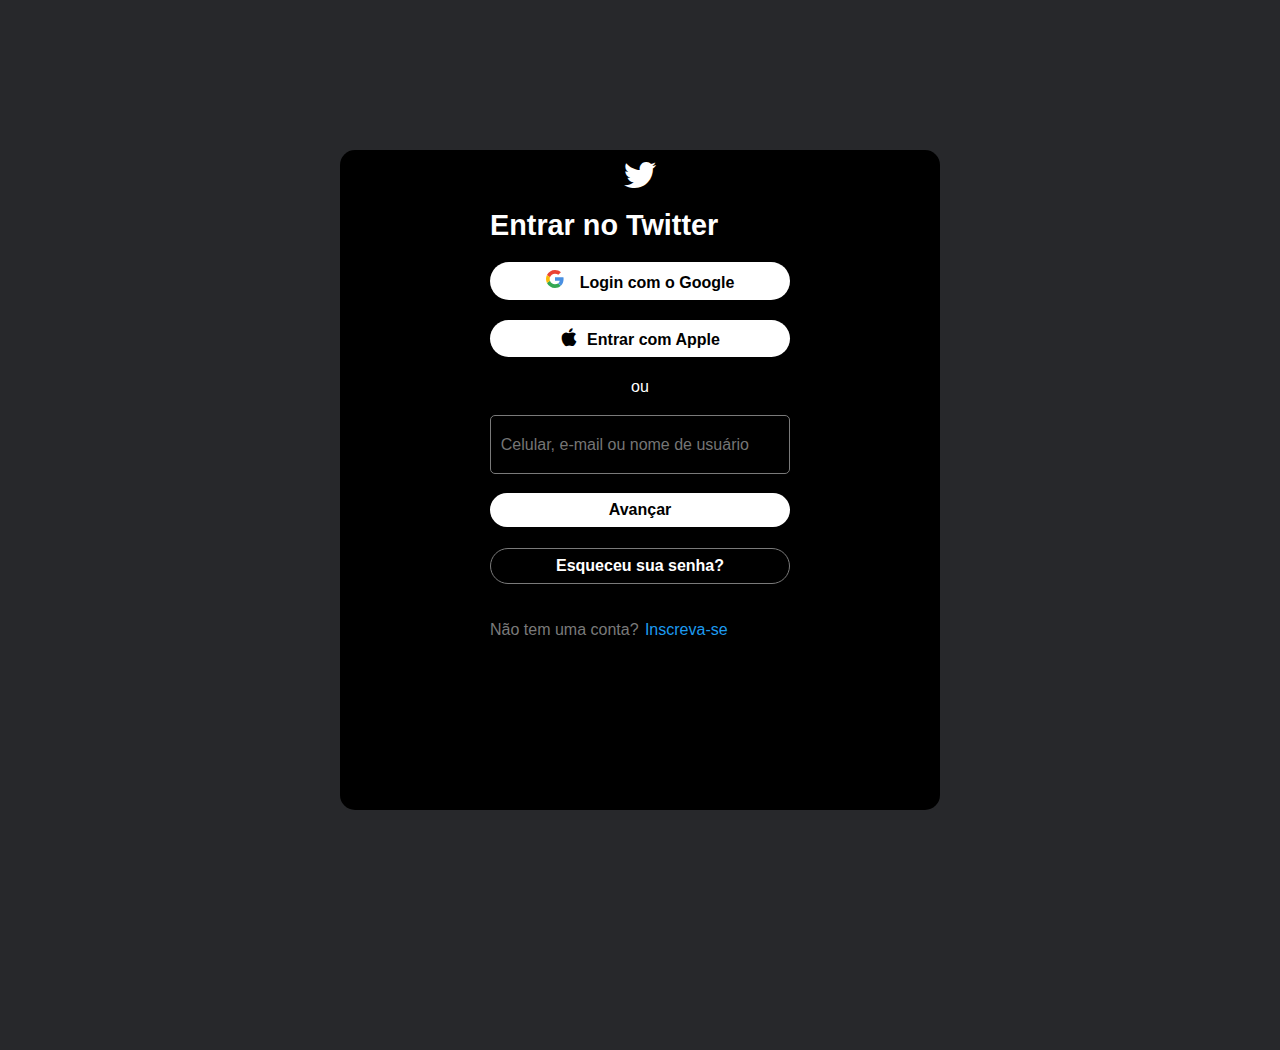
<file: index.html>
<!DOCTYPE html>
<html lang="en">

<head>
    <meta charset="UTF-8">
    <meta http-equiv="X-UA-Compatible" content="IE=edge">
    <meta name="viewport" content="width=device-width, initial-scale=1.0">
    <meta name="Author" content="Gabriel Moura">
    <link rel="stylesheet" href="./icons/style.css">
    <link rel="stylesheet" href="./font-awesome/css/all.min.css">
    <link rel="stylesheet" href="style.css">
    <title>Twitter</title>
</head>

<body>
    <section class="section">

        <article class="login_card">

            <span class="icon-twitter"></span>

            <h1>Entrar no Twitter</h1>

            <a href="#" class="button_link login"><span class="span-google"><img class='google_icon'
                        src="./google-svgrepo-com.svg" alt="google-icon"></span>Login com o Google</a>

            <a href="#" class="button_link login"><span class="icon-appleinc"></span>Entrar com Apple</a>
            <span>ou</span>

            <label class="label" for="user">
                <input type="email" id="user" placeholder="Celular, e-mail ou nome de usuário">
            </label>

            <a href="#" class="button_link login">Avançar</a>
            <a href="#" class="button_link forgot-password">Esqueceu sua senha?</a>

            <p>Não tem uma conta?<a href="#" class="sing-in">Inscreva-se</a></p>
        </article>

    </section>
</body>

</html>
</file>
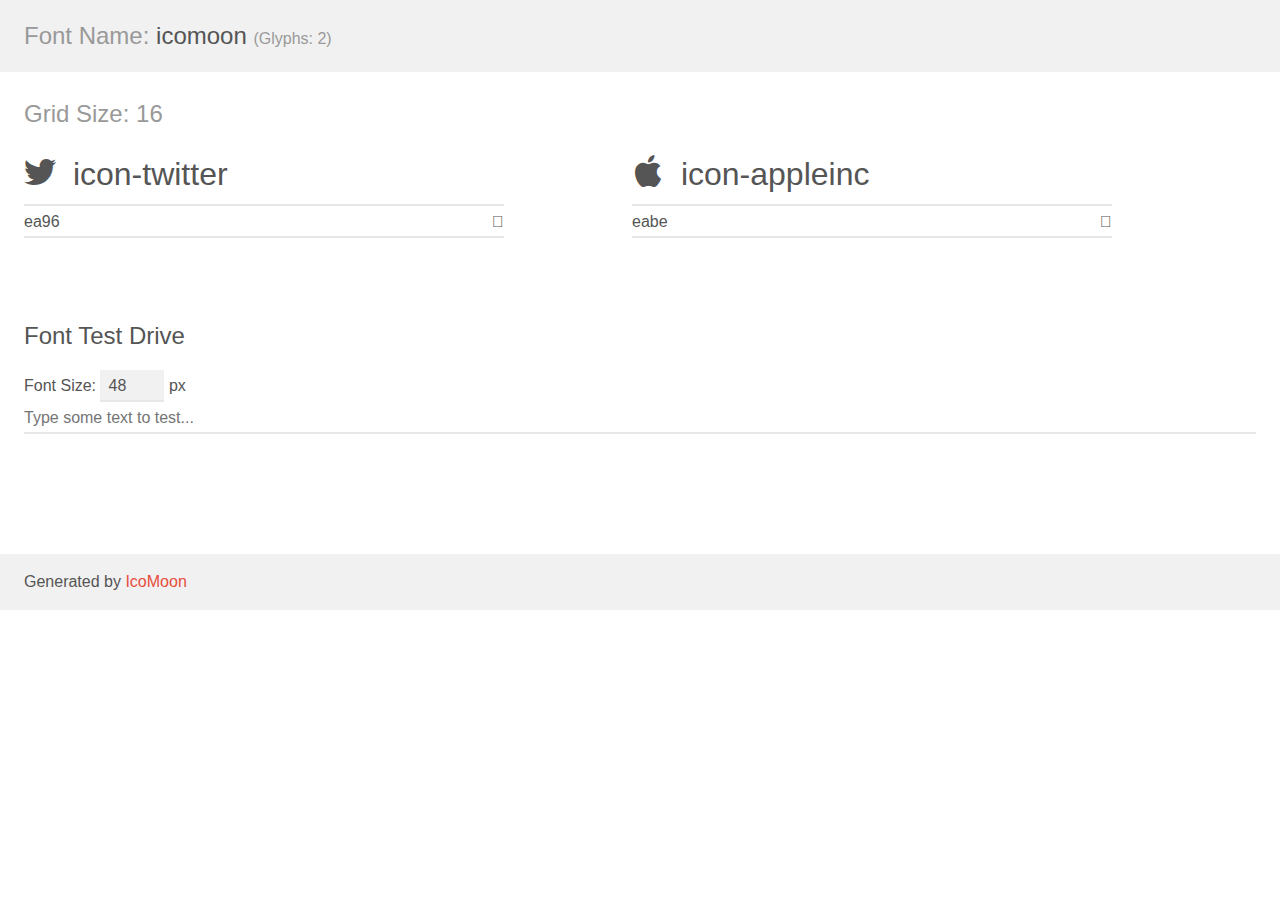
<file: icons/demo.html>
<!doctype html>
<html>
<head>
    <meta charset="utf-8">
    <title>IcoMoon Demo</title>
    <meta name="description" content="An Icon Font Generated By IcoMoon.io">
    <meta name="viewport" content="width=device-width, initial-scale=1">
    <link rel="stylesheet" href="demo-files/demo.css">
    <link rel="stylesheet" href="style.css"></head>
<body>
    <div class="bgc1 clearfix">
        <h1 class="mhmm mvm"><span class="fgc1">Font Name:</span> icomoon <small class="fgc1">(Glyphs:&nbsp;2)</small></h1>
    </div>
    <div class="clearfix mhl ptl">
        <h1 class="mvm mtn fgc1">Grid Size: 16</h1>
        <div class="glyph fs1">
            <div class="clearfix bshadow0 pbs">
                <span class="icon-twitter"></span>
                <span class="mls"> icon-twitter</span>
            </div>
            <fieldset class="fs0 size1of1 clearfix hidden-false">
                <input type="text" readonly value="ea96" class="unit size1of2" />
                <input type="text" maxlength="1" readonly value="&#xea96;" class="unitRight size1of2 talign-right" />
            </fieldset>
            <div class="fs0 bshadow0 clearfix hidden-true">
                <span class="unit pvs fgc1">liga: </span>
                <input type="text" readonly value="twitter, brand16" class="liga unitRight" />
            </div>
        </div>
        <div class="glyph fs1">
            <div class="clearfix bshadow0 pbs">
                <span class="icon-appleinc"></span>
                <span class="mls"> icon-appleinc</span>
            </div>
            <fieldset class="fs0 size1of1 clearfix hidden-false">
                <input type="text" readonly value="eabe" class="unit size1of2" />
                <input type="text" maxlength="1" readonly value="&#xeabe;" class="unitRight size1of2 talign-right" />
            </fieldset>
            <div class="fs0 bshadow0 clearfix hidden-true">
                <span class="unit pvs fgc1">liga: </span>
                <input type="text" readonly value="apple, brand53" class="liga unitRight" />
            </div>
        </div>
    </div>

    <!--[if gt IE 8]><!-->
    <div class="mhl clearfix mbl">
        <h1>Font Test Drive</h1>
        <label>
            Font Size: <input id="fontSize" type="number" class="textbox0 mbm"
            min="8" value="48" />
            px
        </label>
        <input id="testText" type="text" class="phl size1of1 mvl"
        placeholder="Type some text to test..." value=""/>
        <div id="testDrive" class="icon-" style="font-family: icomoon">&nbsp;
        </div>
    </div>
    <!--<![endif]-->
    <div class="bgc1 clearfix">
        <p class="mhl">Generated by <a href="https://icomoon.io/app">IcoMoon</a></p>
    </div>

    <script src="demo-files/demo.js"></script>
</body>
</html>
</file>
<file: icons/style.css>
@font-face {
  font-family: 'icomoon';
  src:  url('fonts/icomoon.eot?aq6tyo');
  src:  url('fonts/icomoon.eot?aq6tyo#iefix') format('embedded-opentype'),
    url('fonts/icomoon.ttf?aq6tyo') format('truetype'),
    url('fonts/icomoon.woff?aq6tyo') format('woff'),
    url('fonts/icomoon.svg?aq6tyo#icomoon') format('svg');
  font-weight: normal;
  font-style: normal;
  font-display: block;
}

[class^="icon-"], [class*=" icon-"] {
  /* use !important to prevent issues with browser extensions that change fonts */
  font-family: 'icomoon' !important;
  speak: never;
  font-style: normal;
  font-weight: normal;
  font-variant: normal;
  text-transform: none;
  line-height: 1;

  /* Better Font Rendering =========== */
  -webkit-font-smoothing: antialiased;
  -moz-osx-font-smoothing: grayscale;
}

.icon-twitter:before {
  content: "\ea96";
}
.icon-appleinc:before {
  content: "\eabe";
}
</file>
<file: style.css>
body {
    font-family: sans-serif;
    margin: 0;
    padding: 0;
    background-color: rgb(39, 40, 43);
    height: 100vh;
}

h1 {
    font-size: 1.8em;
    text-align: left;
}

p {
    text-align: left;
    color: rgb(122, 122, 122);
}

.icon-twitter {
    font-size: 2em;
}

.google_icon {
    width: 18px;
    height: 18px;
    display: inline-block;
    margin-right: .5em;
}

.span-google {
    display: inline-block;
    margin-right: .5em;
}

.icon-appleinc {
    font-size: 18px;
    display: inline-block;
    padding-right: .5em;
}



.section {
    background-color: #000;
    color: #fff;
    width: 600px;
    height: 660px;
    margin: 150px auto;
    border-radius: 15px;
}



.login_card {
    display: flex;
    flex-direction: column;
    width: 50%;
    margin: 10px auto;
    padding-top: .5em;
    text-align: center;
}

.login {
    background-color: #fff;
    border-radius: 20px;
    padding: .5em 0;
    margin-bottom: 1.3em;
    text-align: center;
    text-decoration: none;
    color: #000;
    font-weight: bold;
}

.login:hover {
    background-color: rgb(219, 219, 219);
}



#user {
    margin: 1.2em 0;
    width: 96%;
    padding: 1.2em 0 1.2em .6em;
    font-size: 16px;
    background-color: #000;
    border: 1px solid rgb(122, 122, 122);
    border-radius: 5px;
    color: #fff;
}

#user:focus::placeholder {
    transform: scale(.8) translate(-40px, -23px);
    color: rgb(29, 155, 240);
    transition: all .2s ease-out;
}

#user:focus {
    border: 1px solid rgb(29, 155, 240);
    outline: none;
}



.forgot-password {
    background-color: #000;
    border-radius: 20px;
    border: 1px solid rgb(122, 122, 122);
    padding: .5em 0;
    margin-bottom: 1.3em;
    text-align: center;
    text-decoration: none;
    color: #fff;
    font-weight: bold;
}

.forgot-password:hover {
    background-color: rgb(34, 34, 34);
}



.sing-in {
    color: rgb(29, 155, 240);
    margin-left: .4em;
    text-decoration: none;
}

.sing-in:hover {
    text-decoration: underline;
}



@media screen and (max-width:700px) {

    h1 {
        margin-top: 200px;
    }



    .section {
        width: 100%;
        height: 100%;
        margin: -10px 0;
        border-radius: 0;
    }



    #user::placeholder {
        overflow: visible;
        font-size: 14px;
    }

}
</file>
<file: icons/demo-files/demo.css>
body {
  padding: 0;
  margin: 0;
  font-family: sans-serif;
  font-size: 1em;
  line-height: 1.5;
  color: #555;
  background: #fff;
}
h1 {
  font-size: 1.5em;
  font-weight: normal;
}
small {
  font-size: .66666667em;
}
a {
  color: #e74c3c;
  text-decoration: none;
}
a:hover, a:focus {
  box-shadow: 0 1px #e74c3c;
}
.bshadow0, input {
  box-shadow: inset 0 -2px #e7e7e7;
}
input:hover {
  box-shadow: inset 0 -2px #ccc;
}
input, fieldset {
  font-family: sans-serif;
  font-size: 1em;
  margin: 0;
  padding: 0;
  border: 0;
}
input {
  color: inherit;
  line-height: 1.5;
  height: 1.5em;
  padding: .25em 0;
}
input:focus {
  outline: none;
  box-shadow: inset 0 -2px #449fdb;
}
.glyph {
  font-size: 16px;
  width: 15em;
  padding-bottom: 1em;
  margin-right: 4em;
  margin-bottom: 1em;
  float: left;
  overflow: hidden;
}
.liga {
  width: 80%;
  width: calc(100% - 2.5em);
}
.talign-right {
  text-align: right;
}
.talign-center {
  text-align: center;
}
.bgc1 {
  background: #f1f1f1;
}
.fgc1 {
  color: #999;
}
.fgc0 {
  color: #000;
}
p {
  margin-top: 1em;
  margin-bottom: 1em;
}
.mvm {
  margin-top: .75em;
  margin-bottom: .75em;
}
.mtn {
  margin-top: 0;
}
.mtl, .mal {
  margin-top: 1.5em;
}
.mbl, .mal {
  margin-bottom: 1.5em;
}
.mal, .mhl {
  margin-left: 1.5em;
  margin-right: 1.5em;
}
.mhmm {
  margin-left: 1em;
  margin-right: 1em;
}
.mls {
  margin-left: .25em;
}
.ptl {
  padding-top: 1.5em;
}
.pbs, .pvs {
  padding-bottom: .25em;
}
.pvs, .pts {
  padding-top: .25em;
}
.unit {
  float: left;
}
.unitRight {
  float: right;
}
.size1of2 {
  width: 50%;
}
.size1of1 {
  width: 100%;
}
.clearfix:before, .clearfix:after {
  content: " ";
  display: table;
}
.clearfix:after {
  clear: both;
}
.hidden-true {
  display: none;
}
.textbox0 {
  width: 3em;
  background: #f1f1f1;
  padding: .25em .5em;
  line-height: 1.5;
  height: 1.5em;
}
#testDrive {
  display: block;
  padding-top: 24px;
  line-height: 1.5;
}
.fs0 {
  font-size: 16px;
}
.fs1 {
  font-size: 32px;
}
</file>
